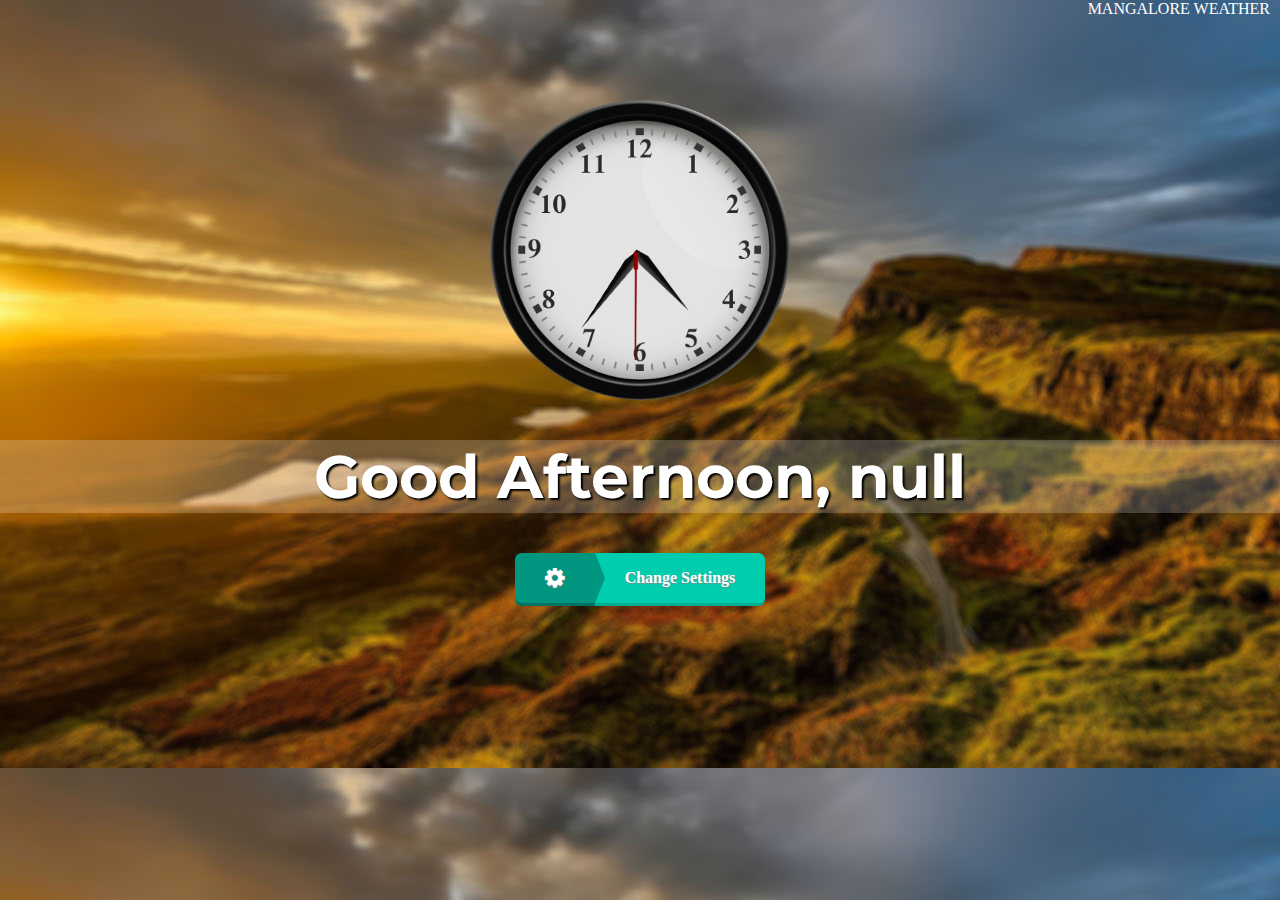
<file: index.html>
<html>
<head>
	<link type="text/css" rel="stylesheet" href="style.css">
	<link href="https://stackpath.bootstrapcdn.com/font-awesome/4.7.0/css/font-awesome.min.css" rel="stylesheet" integrity="sha384-wvfXpqpZZVQGK6TAh5PVlGOfQNHSoD2xbE+QkPxCAFlNEevoEH3Sl0sibVcOQVnN" crossorigin="anonymous">
	<link href="https://fonts.googleapis.com/css?family=Montserrat&display=swap" rel="stylesheet">

	<script type="text/javascript" src="analogClock.js"></script> 
</head>
<body onload="rClock()">
	<div style="float: right; position: absolute; top: 0px; right: 0px;">
		<a class="weatherwidget-io" href="https://forecast7.com/en/12d9174d86/mangaluru/" data-label_1="MANGALORE" data-label_2="WEATHER" data-font="Open Sans" data-icons="Climacons Animated" data-mode="Current" data-days="3" data-theme="pure" data-basecolor="rgba(1,1,1,0.02)" data-textcolor="#ffffff" >MANGALORE WEATHER</a>
		<script>
		!function(d,s,id){var js,fjs=d.getElementsByTagName(s)[0];if(!d.getElementById(id)){js=d.createElement(s);js.id=id;js.src='https://weatherwidget.io/js/widget.min.js';fjs.parentNode.insertBefore(js,fjs);}}(document,'script','weatherwidget-io-js');
		</script>
	</div>
<center>
	<div class="container">
		<div class="clock" id="clockFace">
			<div class="h-hand" id="hour">
			</div>
			<div class="m-hand" id="min">
			</div>
			<div class="s-hand" id="sec">
			</div>
		</div>
	</div>
	<div class="transbox">
		<h1 id="greet" style="color: white; font-family: Montserrat; font-size: 60px; text-shadow: 2px 2px 2px #000000;"></h1>
	</div>
	<a id="custom" onclick="custom();" href="#" class="btn left">
		<span class="left icon fa fa-gear"></span>
		<span style="font-family: Verdana;" class="right title"><span class="arrow-right"></span>Change Settings</span>
	</a>
	<div class="transbox-form" style="display: none; padding: 20px" id="show">
			<div class="form-style-6">
				<h1>Settings</h1>
				
					<input id="hr" type="number" name="field1" placeholder="Change Hours (00-24)" />
					<input id="m" type="number" name="field2" placeholder="Change Minutes (00-60)" />
					<select id="clockstyle" onchange="changeclock()">
							<option selected hidden>Select different clock</option>
							<option>Dark</option>
							<option>Classic</option>
							<option>Vintage</option>
					</select>
					<!-- <textarea name="field3" placeholder="Type your Message"></textarea> -->
					<input style="margin-top: 10px; margin-bottom: 10px; width: 90%" id="customBg" onclick="changeBg()" type="button" value="CHANGE BACKGROUND" />
					<button style="width: 10%; float: right; margin-top: 10px; margin-bottom: 10px; padding-bottom: 14px" onclick="resetbg()"><i class="fa fa-undo"></i></button>
					<input id="reset" onclick="hideIt()" type="button" value="RESET" />
				
			</div>
	</div>
	</center>
</body>
</html>
</file>
<file: style.css>
html *
{
	/* margin: 0; */
	padding: 0;
}

body
{
	/* background-color: gray; */
	margin: 0px;
}

.container
{
	width: 300px;
	margin: 100px 30px auto;
}

.clock
{
	position: relative;
	background-image: url('images/classic_clock_face1.png');
	width: 300px;
	height: 300px;
	background-size: contain;
}

.h-hand
{
	position: absolute;
	left: 137px;
	top: 72px;
	background-image: url('images/classic_clock_hour.png');
	height: 85px;
	width: 20px;
	background-size: 20px 85px;
	transform-origin: 50% 95%;
}

.m-hand
{
	position: absolute;
	left: 136px;
	top: 54px;
	background-image: url('images/classic_clock_min.png');
	height: 105px;
	width: 20px;
	background-size: 20px 105px;
	transform-origin: 50% 95%;
}

.s-hand
{
	position: absolute;
	left: 135px;
	top: 40px;
	background-image: url('images/classic_clock_sec.png');
	height: 120px;
	width: 26px;
	background-size: 26px 120px;
	transform-origin: 45% 96%;
}
/* button styles */
@font-face {
	font-family: "Montserrat";
	font-style: normal;
	font-weight: 400;
	src: local("Montserrat-Regular"),
	  url(http://themes.googleusercontent.com/static/fonts/montserrat/v4/zhcz-_WihjSQC0oHJ9TCYBsxEYwM7FgeyaSgU71cLG0.woff)
		format("woff");
  }
a {
	text-decoration: none;
	color: #fff;
	margin: 0 10px;
  }
  .btn {
	box-sizing: border-box;
	-moz-box-sizing: border-box;
	-webkit-box-sizing: border-box;
	position: relative;
	display: inline-block;
	overflow: hidden;
	height: 53px;
	border-radius: 6px;
	-moz-border-radius: 6px;
	-webkit-border-radius: 6px;
	line-height: 30px;
	font-size: 16px;
	font-weight: bold;
	text-shadow: 0px 1px 1px #888;
  }
  .btn span.icon,
  .btn span.title {
	display: block;
	position: relative;
	line-height: 50px;
	padding: 0 30px;
	border-radius: 6px;
	-moz-border-radius: 6px;
	-webkit-border-radius: 6px;
  }
  .btn span.left {
	float: left;
	border-radius: 6px 0 0 6px;
	-moz-border-radius: 6px 0 0 6px;
	-webkit-border-radius: 6px 0 0 6px;
  }
  .btn span.right {
	float: right;
	border-radius: 0 6px 6px 0;
	-moz-border-radius: 0 6px 6px 0;
	-webkit-border-radius: 0 6px 6px 0;
  }
  .btn span.icon {
	font-size: 23px;
	background-color: #00967f;
	-webkit-box-shadow: 0 3px 0 0 #007261;
	box-shadow: 0 3px 0 0 #007261;
	text-shadow: 0px 1px 1px #888;
  }
  .btn span.title {
	-webkit-box-shadow: 0 3px 0 0 #00ae94;
	box-shadow: 0 3px 0 0 #00ae94;
	background-color: #00cdae;
  }
  .btn span.arrow-left,
  .btn span.arrow-right {
	position: absolute;
	width: 0;
	height: 0;
	border-top: 25px solid transparent;
	border-bottom: 25px solid transparent;
	-webkit-transition: all 0.15s;
	-transition: all 0.15s;
	-webkit-transition-property: left, right;
	transition-property: left, right;
  }
  .btn.left span.arrow-left {
	right: 0;
	-webkit-box-shadow: 10px 0 0 0 #00cdae, 10px 3px 0 0 #00ae94;
	box-shadow: 10px 0 0 0 #00cdae, 10px 3px 0 0 #00ae94;
	border-right: 10px solid #00cdae;
  }
  .btn.right span.arrow-left {
	right: 0;
	-webkit-box-shadow: 10px 0 0 0 #00967f, 10px 3px 0 0 #007261;
	box-shadow: 10px 0 0 0 #00967f, 10px 3px 0 0 #007261;
	border-right: 10px solid #00967f;
  }
  .btn.left span.arrow-right {
	left: 0;
	-webkit-box-shadow: -10px 0 0 0 #00967f, -10px 3px 0 0 #007261;
	box-shadow: -10px 0 0 0 #00967f, -10px 3px 0 0 #007261;
	border-left: 10px solid #00967f;
  }
  .btn.right span.arrow-right {
	left: 0;
	-webkit-box-shadow: -10px 0 0 0 #00cdae, -10px 3px 0 0 #00ae94;
	box-shadow: -10px 0 0 0 #00cdae, -10px 3px 0 0 #00ae94;
	border-left: 10px solid #00cdae;
  }
  .btn span.slant-left,
  .btn span.slant-right {
	position: absolute;
	width: 0;
	height: 0;
	border-top: 0 solid transparent;
	border-bottom: 50px solid transparent;
	-webkit-transition: all 0.15s;
	-transition: all 0.15s;
	-webkit-transition-property: left, right;
	transition-property: left, right;
  }
  .btn.left span.slant-right {
	left: 0;
	-webkit-box-shadow: -10px 0 0 0 #00967f, -10px 3px 0 0 #007261;
	box-shadow: -10px 0 0 0 #00967f, -10px 3px 0 0 #007261;
	border-left: 10px solid #00967f;
  }
  .btn.right span.slant-right {
	left: 0;
	-webkit-box-shadow: -10px 0 0 0 #00cdae, -10px 3px 0 0 #00ae94;
	box-shadow: -10px 0 0 0 #00cdae, -10px 3px 0 0 #00ae94;
	border-left: 10px solid #00cdae;
  }
  .btn.left span.slant-left {
	right: 0;
	-webkit-box-shadow: 10px 0 0 0 #00cdae, 10px 3px 0 0 #00ae94;
	box-shadow: 10px 0 0 0 #00cdae, 10px 3px 0 0 #00ae94;
	border-right: 10px solid #00cdae;
  }
  .btn.right span.slant-left {
	right: 0;
	-webkit-box-shadow: 10px 0 0 0 #00967f, 10px 3px 0 0 #007261;
	box-shadow: 10px 0 0 0 #00967f, 10px 3px 0 0 #007261;
	border-right: 10px solid #00967f;
  }
  .btn:active,
  .btn.active {
	height: 51px;
  }
  .btn:hover {
  }
  .btn:hover span.arrow-left {
	right: 10px;
  }
  .btn:hover span.arrow-right {
	left: 10px;
  }
  .btn:hover span.slant-left {
	right: 10px;
  }
  .btn:hover span.slant-right {
	left: 10px;
  }
  .btn-small {
	height: 30px;
	font-size: 12px;
	line-height: 10px;
  }
  a.btn-small span.btn {
	height: 30px;
  }

  /* Trans Box */
  div.transbox {
	margin: 0px; 
	background-color: rgba(255, 255, 255, 0.2);
	/* border: 1px solid black; */
  }
  /* Trans Box form*/
  div.transbox-form {
	margin: 0px; 
	background-color: rgba(0, 0, 0, 0.95);
	/* border: 1px solid black; */
  }

  /* Text box style */
  .form-style-6{
	font: 95% Arial, Helvetica, sans-serif;
	max-width: 400px;
	margin: 10px auto;
	padding: 16px;
	background: #F7F7F7;
}
.form-style-6 h1{
	background: #43D1AF;
	padding: 20px 0;
	font-size: 140%;
	font-weight: 300;
	text-align: center;
	color: #fff;
	margin: -16px -16px 16px -16px;
}
.form-style-6 input[type="text"],
.form-style-6 input[type="date"],
.form-style-6 input[type="datetime"],
.form-style-6 input[type="email"],
.form-style-6 input[type="number"],
.form-style-6 input[type="search"],
.form-style-6 input[type="time"],
.form-style-6 input[type="url"],
.form-style-6 textarea,
.form-style-6 select 
{
	-webkit-transition: all 0.30s ease-in-out;
	-moz-transition: all 0.30s ease-in-out;
	-ms-transition: all 0.30s ease-in-out;
	-o-transition: all 0.30s ease-in-out;
	outline: none;
	box-sizing: border-box;
	-webkit-box-sizing: border-box;
	-moz-box-sizing: border-box;
	width: 100%;
	background: #fff;
	margin-bottom: 4%;
	border: 1px solid #ccc;
	padding: 3%;
	color: #555;
	font: 95% Arial, Helvetica, sans-serif;
}
.form-style-6 input[type="text"]:focus,
.form-style-6 input[type="date"]:focus,
.form-style-6 input[type="datetime"]:focus,
.form-style-6 input[type="email"]:focus,
.form-style-6 input[type="number"]:focus,
.form-style-6 input[type="search"]:focus,
.form-style-6 input[type="time"]:focus,
.form-style-6 input[type="url"]:focus,
.form-style-6 textarea:focus,
.form-style-6 select:focus
{
	box-shadow: 0 0 5px #43D1AF;
	padding: 3%;
	border: 1px solid #43D1AF;
}

.form-style-6 input[type="submit"],
.form-style-6 button,
.form-style-6 input[type="button"]{
	box-sizing: border-box;
	-webkit-box-sizing: border-box;
	-moz-box-sizing: border-box;
	width: 100%;
	padding: 3%;
	background: #43D1AF;
	border-bottom: 2px solid #30C29E;
	border-top-style: none;
	border-right-style: none;
	border-left-style: none;	
	color: #fff;
}
.form-style-6 input[type="submit"]:hover,
.form-style-6 button:hover,
.form-style-6 input[type="button"]:hover{
	background: #2EBC99;
}
</file>
